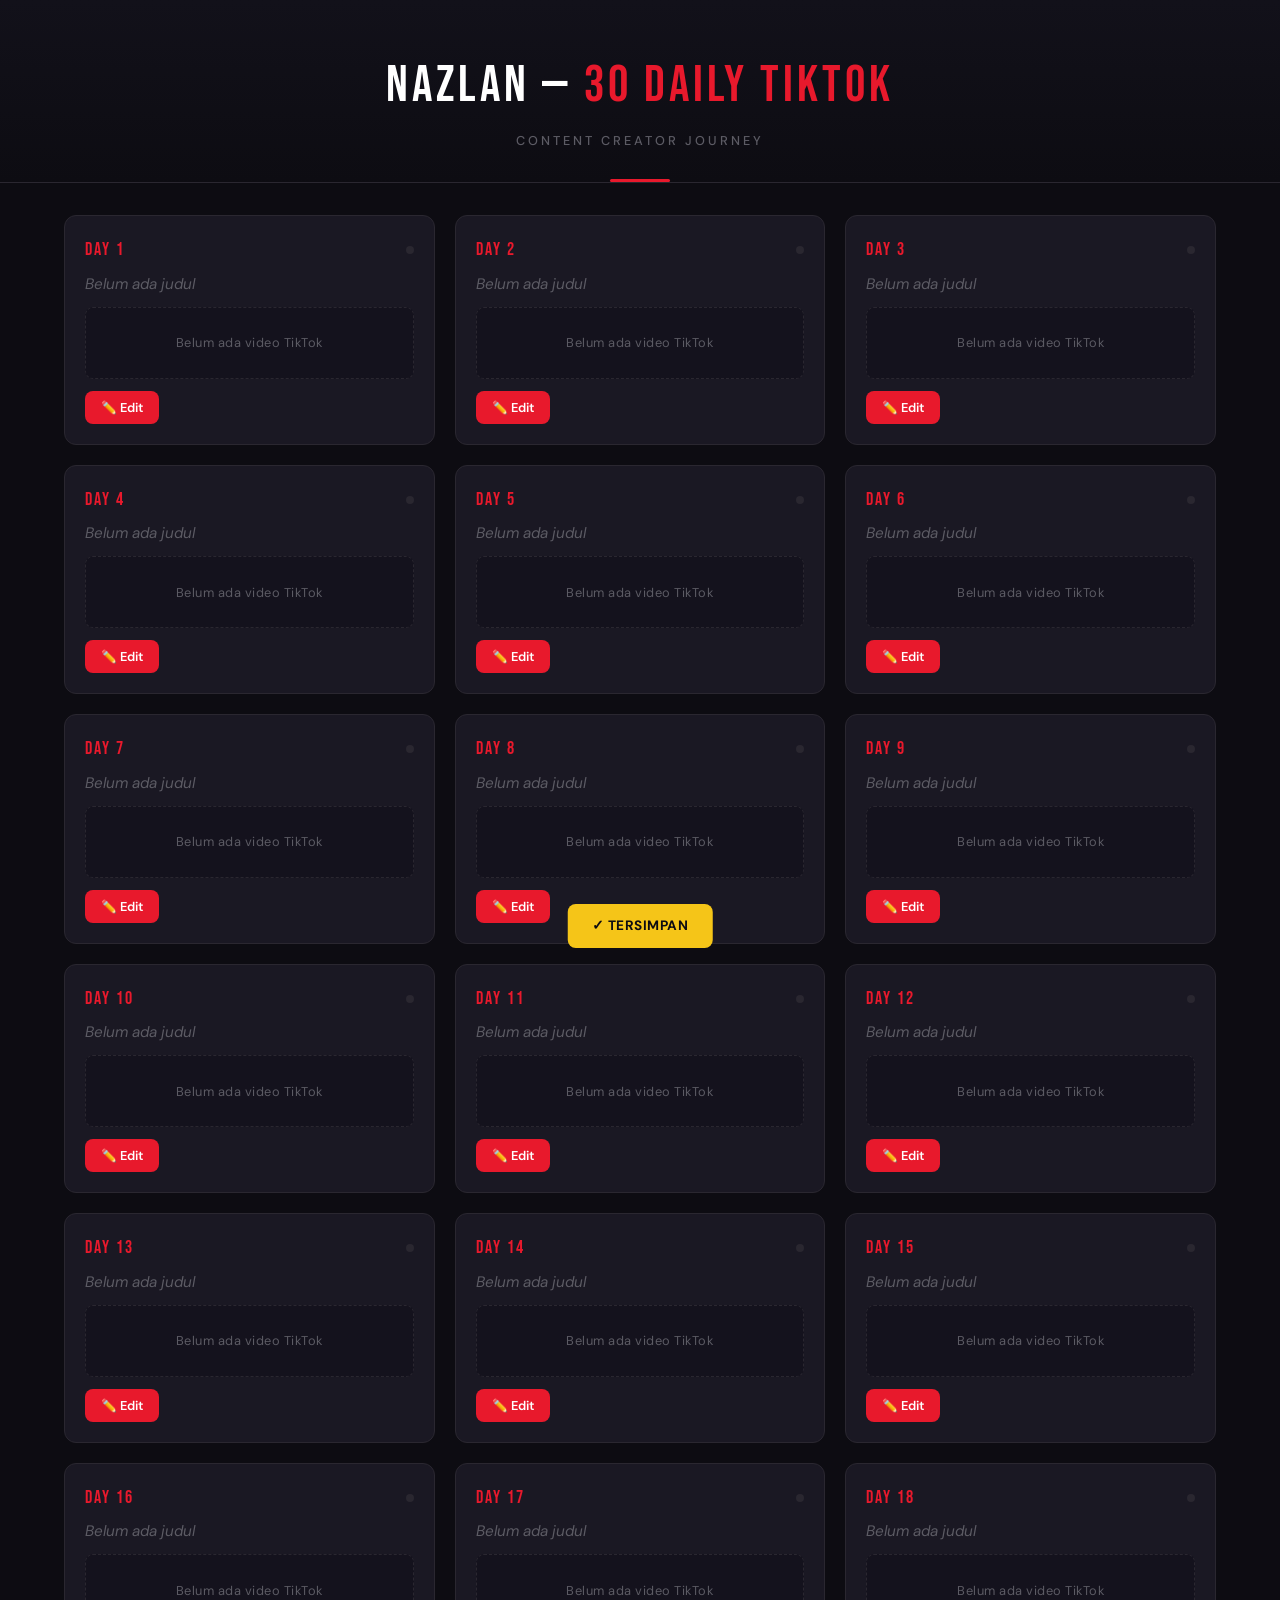
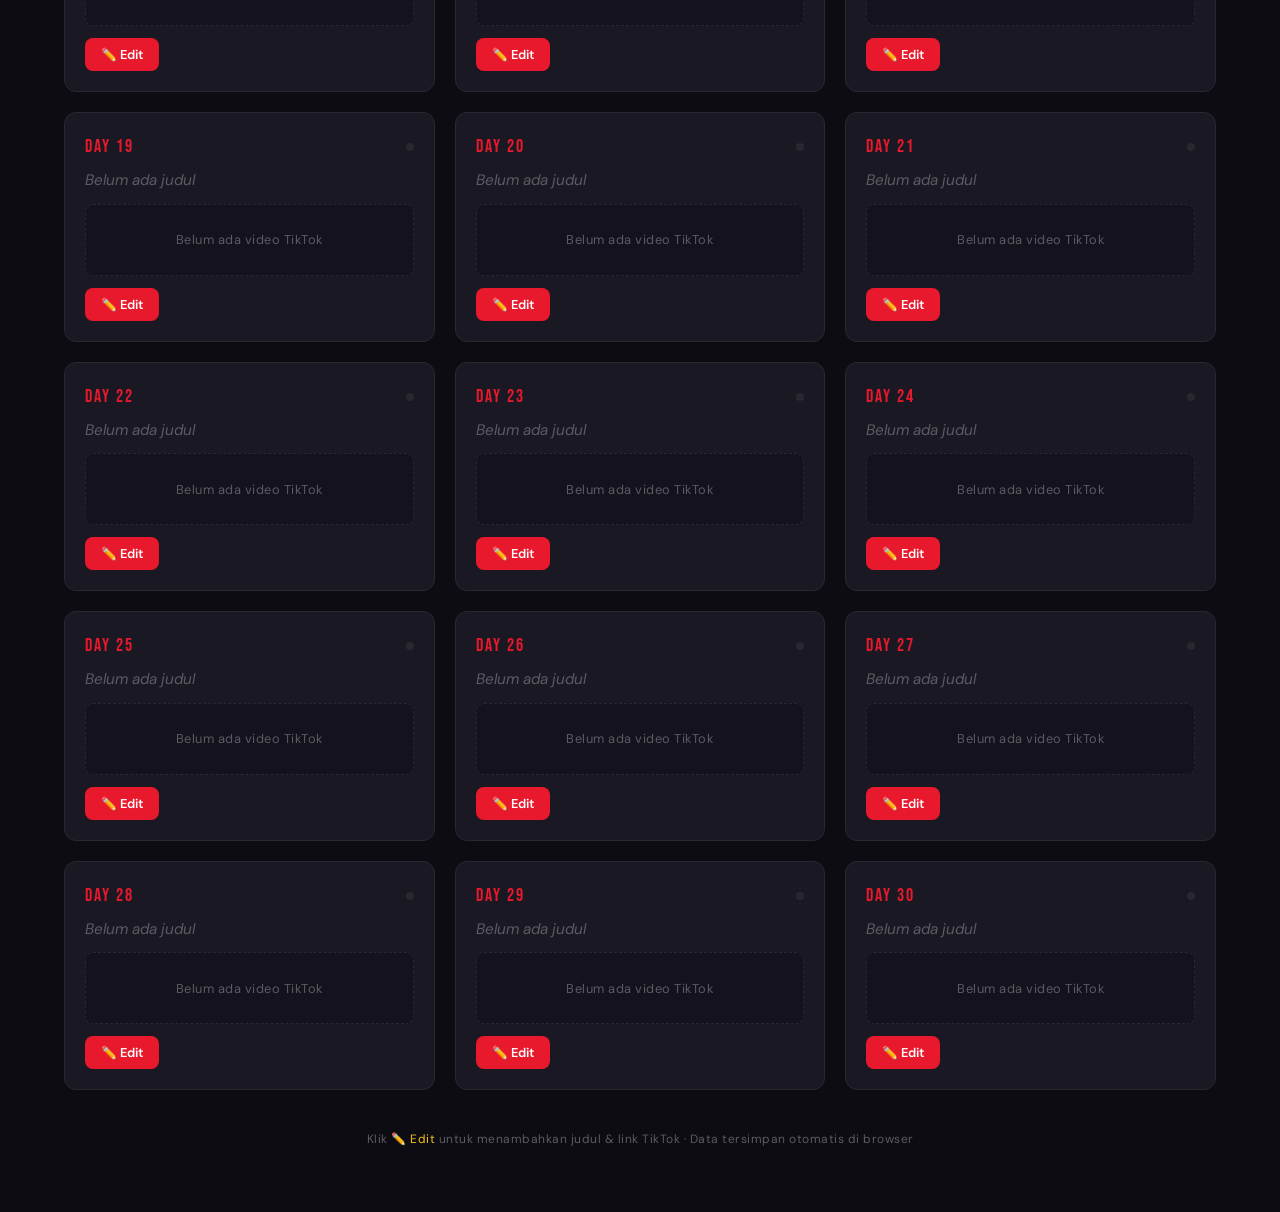
<file: tiktokembed.html>
<!DOCTYPE html>
<html lang="id">
<head>
<meta charset="UTF-8">
<meta name="viewport" content="width=device-width, initial-scale=1.0">
<title>NAZLAN — 30 Daily TikTok</title>
<link href="https://fonts.googleapis.com/css2?family=Bebas+Neue&family=DM+Sans:wght@300;400;500;600;700&display=swap" rel="stylesheet">
<style>
*,*::before,*::after{margin:0;padding:0;box-sizing:border-box}
:root{
  --bg:#0D0C12;
  --surface:#14121D;
  --card:#1A1823;
  --border:#2A2730;
  --border-hover:#3A3740;
  --red:#E8192C;
  --red-dark:#c4151f;
  --red-glow:rgba(232,25,44,0.12);
  --yellow:#F5C518;
  --text:#FFFFFF;
  --text-secondary:#8B8A94;
  --text-muted:#5C5B64;
}
html{scroll-behavior:smooth}
body{
  font-family:'DM Sans',sans-serif;
  background:var(--bg);
  color:var(--text);
  min-height:100vh;
  line-height:1.5;
}

/* ===== HEADER ===== */
.header{
  padding:3rem 1.5rem 2rem;
  text-align:center;
  border-bottom:1px solid var(--border);
  background:linear-gradient(180deg,#12111A 0%,var(--bg) 100%);
  position:relative;
  overflow:hidden;
}
.header::after{
  content:'';
  position:absolute;
  bottom:0;left:50%;
  transform:translateX(-50%);
  width:60px;height:3px;
  background:var(--red);
  border-radius:2px;
}
.header-title{
  font-family:'Bebas Neue',sans-serif;
  font-size:clamp(2.2rem,5vw,3.2rem);
  letter-spacing:4px;
  color:var(--text);
}
.header-title .accent{color:var(--red)}
.header-sub{
  font-size:0.8rem;
  color:var(--text-muted);
  margin-top:0.4rem;
  letter-spacing:3px;
  font-weight:500;
}

/* ===== GRID ===== */
.grid-wrap{
  max-width:1200px;
  margin:0 auto;
  padding:2rem 1.5rem 3rem;
}
.video-grid{
  display:grid;
  grid-template-columns:1fr;
  gap:1rem;
  align-items:start;
}
@media(min-width:640px){
  .video-grid{grid-template-columns:repeat(2,1fr);gap:1.25rem}
}
@media(min-width:1024px){
  .video-grid{grid-template-columns:repeat(3,1fr);gap:1.25rem}
}

/* ===== CARD ===== */
.card{
  background:var(--card);
  border:1px solid var(--border);
  border-radius:12px;
  padding:1.25rem;
  transition:border-color .2s,box-shadow .2s;
  display:flex;
  flex-direction:column;
}
.card:hover{
  border-color:rgba(232,25,44,.35);
  box-shadow:0 0 24px var(--red-glow);
}
.card-top{
  display:flex;
  align-items:center;
  justify-content:space-between;
  margin-bottom:.6rem;
}
.card-day{
  font-family:'Bebas Neue',sans-serif;
  font-size:1.15rem;
  letter-spacing:2px;
  color:var(--red);
}
.card-dot{
  width:8px;height:8px;
  border-radius:50%;
  background:var(--border);
  transition:background .2s;
}
.card-dot.on{background:var(--yellow)}
.card-title{
  font-size:.95rem;
  color:var(--text);
  font-weight:500;
  line-height:1.4;
  margin-bottom:.75rem;
}
.card-title.empty{
  color:var(--text-muted);
  font-style:italic;
  font-weight:400;
}

/* ===== EMBED ===== */
.card-embed{
  flex:1;
  min-height:0;
  margin-bottom:.75rem;
  overflow:hidden;
  border-radius:8px;
}
.card-embed.has-embed{background:var(--surface)}
.card-embed .tiktok-embed{
  width:100%!important;
  max-width:100%!important;
  min-width:200px!important;
  margin:0!important;
  padding:0!important;
  border-radius:8px;
  overflow:hidden;
}
.card-embed iframe{border-radius:8px!important}
.embed-placeholder{
  display:flex;
  align-items:center;
  justify-content:center;
  height:72px;
  background:var(--surface);
  border-radius:8px;
  color:var(--text-muted);
  font-size:.8rem;
  border:1px dashed var(--border);
  letter-spacing:.5px;
}
.embed-placeholder.err{
  color:var(--red);
  border-color:rgba(232,25,44,.25);
}

/* ===== ACTIONS ===== */
.card-actions{display:flex;gap:.5rem;flex-wrap:wrap}
.btn-edit{
  display:inline-flex;align-items:center;gap:.35rem;
  padding:.5rem 1rem;
  background:var(--red);color:var(--text);
  border:none;border-radius:8px;
  font-family:'DM Sans',sans-serif;
  font-size:.8rem;font-weight:600;
  cursor:pointer;transition:all .15s;
}
.btn-edit:hover{background:var(--red-dark);transform:translateY(-1px)}
.btn-link{
  display:inline-flex;align-items:center;gap:.35rem;
  padding:.5rem 1rem;
  background:var(--surface);color:var(--yellow);
  border:1px solid var(--border);border-radius:8px;
  font-family:'DM Sans',sans-serif;
  font-size:.8rem;font-weight:600;
  cursor:pointer;text-decoration:none;
  transition:all .15s;
}
.btn-link:hover{border-color:var(--yellow);transform:translateY(-1px)}

/* ===== MODAL ===== */
.modal-bg{
  display:none;
  position:fixed;inset:0;
  background:rgba(0,0,0,.75);
  backdrop-filter:blur(6px);
  z-index:1000;
  justify-content:center;align-items:center;
  padding:1rem;
}
.modal-bg.open{display:flex}
.modal-box{
  background:var(--card);
  border:1px solid var(--border);
  border-radius:16px;
  padding:2rem;
  width:100%;max-width:480px;
  max-height:90vh;overflow-y:auto;
  animation:modalPop .25s ease;
}
@keyframes modalPop{
  from{opacity:0;transform:translateY(16px) scale(.96)}
  to{opacity:1;transform:translateY(0) scale(1)}
}
.modal-box h3{
  font-family:'Bebas Neue',sans-serif;
  font-size:1.8rem;letter-spacing:2px;
  color:var(--yellow);
  margin-bottom:1.5rem;
}
.modal-box label{
  display:block;
  font-size:.7rem;font-weight:600;
  color:var(--text-secondary);
  letter-spacing:1.5px;
  text-transform:uppercase;
  margin-bottom:.4rem;
  margin-top:1.2rem;
}
.modal-box label:first-of-type{margin-top:0}
.modal-box input[type="text"]{
  width:100%;
  background:var(--surface);
  border:1px solid var(--border);
  color:var(--text);
  padding:.75rem 1rem;
  border-radius:8px;
  font-family:'DM Sans',sans-serif;
  font-size:.9rem;
  outline:none;
  transition:border-color .15s;
}
.modal-box input[type="text"]:focus{border-color:var(--red)}
.modal-box input[type="text"]::placeholder{color:var(--text-muted)}
.modal-btns{
  display:flex;gap:.75rem;
  margin-top:2rem;
}
.btn-save{
  flex:1;padding:.75rem;
  background:var(--red);color:var(--text);
  border:none;border-radius:8px;
  font-family:'DM Sans',sans-serif;
  font-size:.85rem;font-weight:600;
  cursor:pointer;transition:background .15s;
  letter-spacing:.5px;
}
.btn-save:hover{background:var(--red-dark)}
.btn-cancel{
  flex:1;padding:.75rem;
  background:var(--surface);color:var(--text-secondary);
  border:1px solid var(--border);border-radius:8px;
  font-family:'DM Sans',sans-serif;
  font-size:.85rem;font-weight:600;
  cursor:pointer;transition:all .15s;
  letter-spacing:.5px;
}
.btn-cancel:hover{border-color:var(--text-secondary);color:var(--text)}

/* ===== TOAST ===== */
.toast{
  position:fixed;
  bottom:2rem;left:50%;
  transform:translateX(-50%) translateY(80px);
  background:var(--yellow);color:#0D0C12;
  padding:.75rem 1.5rem;
  border-radius:8px;
  font-size:.85rem;font-weight:700;
  z-index:2000;
  transition:transform .35s cubic-bezier(.4,0,.2,1);
  pointer-events:none;
  letter-spacing:.5px;
}
.toast.show{transform:translateX(-50%) translateY(0)}

/* ===== FOOTER TIP ===== */
.tip{
  text-align:center;
  color:var(--text-muted);
  font-size:.75rem;
  margin-top:2.5rem;
  letter-spacing:.5px;
  padding-bottom:1rem;
}
.tip span{color:var(--yellow)}

/* ===== SCROLLBAR ===== */
::-webkit-scrollbar{width:6px}
::-webkit-scrollbar-track{background:var(--bg)}
::-webkit-scrollbar-thumb{background:var(--border);border-radius:3px}
::-webkit-scrollbar-thumb:hover{background:var(--border-hover)}
</style>
</head>
<body>

<!-- HEADER -->
<header class="header">
  <div class="header-title">NAZLAN — <span class="accent">30 Daily TikTok</span></div>
  <div class="header-sub">CONTENT CREATOR JOURNEY</div>
</header>

<!-- GRID -->
<div class="grid-wrap">
  <div class="video-grid" id="grid"></div>
  <div class="tip">Klik <span>✏️ Edit</span> untuk menambahkan judul & link TikTok · Data tersimpan otomatis di browser</div>
</div>

<!-- MODAL -->
<div class="modal-bg" id="modalBg">
  <div class="modal-box">
    <h3>EDIT — <span id="mDay">DAY 1</span></h3>
    <label>Judul Video</label>
    <input type="text" id="mTitle" placeholder="Masukkan judul video...">
    <label>Link TikTok</label>
    <input type="text" id="mUrl" placeholder="https://www.tiktok.com/@user/video/...">
    <div class="modal-btns">
      <button class="btn-cancel" id="btnCancel">Batal</button>
      <button class="btn-save" id="btnSave">Simpan</button>
    </div>
  </div>
</div>

<!-- TOAST -->
<div class="toast" id="toast">✓ TERSIMPAN</div>

<script>
(function(){
  'use strict';

  /* ===== CONSTANTS ===== */
  var KEY = 'nazlan_tiktok_30';
  var data = [];
  var editIdx = -1;

  /* ===== DOM REFS ===== */
  var gridEl    = document.getElementById('grid');
  var modalBg   = document.getElementById('modalBg');
  var mDay      = document.getElementById('mDay');
  var mTitle    = document.getElementById('mTitle');
  var mUrl      = document.getElementById('mUrl');
  var btnSave   = document.getElementById('btnSave');
  var btnCancel = document.getElementById('btnCancel');
  var toastEl   = document.getElementById('toast');

  /* ===== DATA ===== */
  function load(){
    try{
      var s = localStorage.getItem(KEY);
      if(s){
        data = JSON.parse(s);
        while(data.length < 30) data.push({day:data.length+1,title:'',tiktokUrl:''});
      } else {
        init();
      }
    } catch(e){ init(); }
  }
  function init(){
    data = [];
    for(var i=0;i<30;i++) data.push({day:i+1,title:'',tiktokUrl:''});
  }
  function persist(){
    try{ localStorage.setItem(KEY, JSON.stringify(data)); } catch(e){}
  }

  /* ===== TIKTOK HELPERS ===== */
  function videoId(url){
    if(!url) return null;
    var m = url.match(/\/video\/(\d+)/);
    return m ? m[1] : null;
  }
  function embedHTML(url){
    var vid = videoId(url);
    if(!vid) return '<div class="embed-placeholder err">URL tidak dikenali — edit untuk memperbaiki</div>';
    return '<blockquote class="tiktok-embed" cite="'+url+'" data-video-id="'+vid+'" style="max-width:100%;min-width:200px;"><section></section></blockquote>';
  }

  /* ===== RENDER ===== */
  function render(){
    gridEl.innerHTML = '';
    for(var i=0;i<data.length;i++){
      var d = data[i];
      var hasUrl   = d.tiktokUrl && d.tiktokUrl.trim();
      var hasTitle = d.title && d.title.trim();

      var c = document.createElement('div');
      c.className = 'card';

      var emb = hasUrl
        ? '<div class="card-embed has-embed">'+embedHTML(d.tiktokUrl)+'<a href="'+d.tiktokUrl+'" target="_blank" rel="noopener" class="btn-link" style="margin-top:.5rem;display:inline-flex">▶ Buka TikTok</a></div>'
        : '<div class="card-embed"><div class="embed-placeholder">Belum ada video TikTok</div></div>';

      c.innerHTML =
        '<div class="card-top"><div class="card-day">DAY '+d.day+'</div><div class="card-dot'+(hasUrl?' on':'')+'"></div></div>'+
        '<div class="card-title'+(hasTitle?'':' empty')+'">'+(hasTitle?d.title:'Belum ada judul')+'</div>'+
        emb+
        '<div class="card-actions"><button class="btn-edit" data-i="'+i+'">✏️ Edit</button></div>';

      gridEl.appendChild(c);
    }

    /* attach edit events */
    var btns = gridEl.querySelectorAll('.btn-edit');
    for(var j=0;j<btns.length;j++){
      btns[j].addEventListener('click', function(){
        openModal(parseInt(this.getAttribute('data-i')));
      });
    }

    /* reload tiktok embed script */
    loadEmbedScript();
  }

  function loadEmbedScript(){
    var old = document.querySelectorAll('script[src*="tiktok.com/embed.js"]');
    for(var k=0;k<old.length;k++) old[k].remove();
    var sc = document.createElement('script');
    sc.async = true;
    sc.src = 'https://www.tiktok.com/embed.js';
    document.body.appendChild(sc);
  }

  /* ===== MODAL ===== */
  function openModal(idx){
    editIdx = idx;
    var d = data[idx];
    mDay.textContent = 'DAY ' + d.day;
    mTitle.value = d.title || '';
    mUrl.value   = d.tiktokUrl || '';
    modalBg.classList.add('open');
    setTimeout(function(){ mTitle.focus(); },120);
  }
  function closeModal(){
    modalBg.classList.remove('open');
    editIdx = -1;
  }
  function saveEntry(){
    if(editIdx<0||editIdx>=data.length) return;
    data[editIdx].title    = mTitle.value.trim();
    data[editIdx].tiktokUrl = mUrl.value.trim();
    persist();
    closeModal();
    render();
    showToast();
  }
  function showToast(){
    toastEl.classList.add('show');
    setTimeout(function(){ toastEl.classList.remove('show'); },2200);
  }

  /* ===== EVENTS ===== */
  btnSave.addEventListener('click', saveEntry);
  btnCancel.addEventListener('click', closeModal);
  modalBg.addEventListener('click', function(e){
    if(e.target === modalBg) closeModal();
  });
  document.addEventListener('keydown', function(e){
    if(e.key === 'Escape') closeModal();
  });

  /* ===== INIT ===== */
  load();
  render();

})();
</script>
</body>
</html>
</file>
